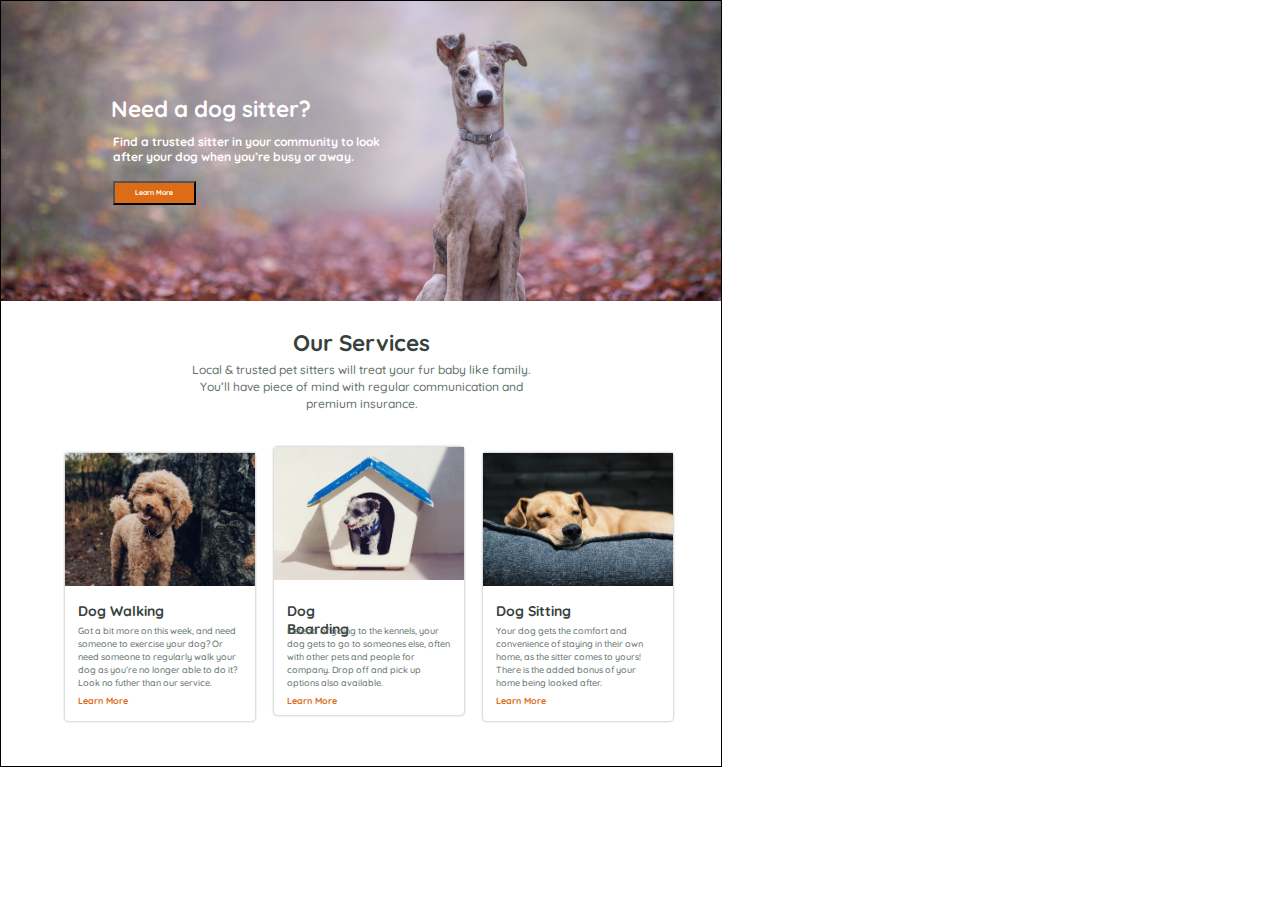
<file: index.html>
<!DOCTYPE html>
<html class="normal" lang="en-nz" dir="ltr">
<head>
   <meta charset="utf-8">
   <meta http-equiv="x-ua-compatible" content="ie=edge">
   <meta name="viewport" content="width=device-width, initial-scale=1">
   <link rel="stylesheet" type="text/css" href="normalize.css">
   <link rel="stylesheet" type="text/css" href="styles.css">
   <link href="https://fonts.googleapis.com/css?family=Quicksand:500,700" rel="stylesheet">
</head>
<body>
   <section class="desktop">
      <div class="topRectangle">
         <div class="top1"></div>
         <p class="textNeed">Need a dog sitter?</p>
         <p class="textFind">Find a trusted sitter in your community to look after your dog when you’re busy or away.</p>
         
         <button class="buttonFind">Learn More</button>

      </div>
      <p class="textServices">
         Our Services
      </p>
      <p class="textLocal">
         Local & trusted pet sitters will treat your fur baby like family. You’ll have piece of mind with regular communication and premium insurance.
      </p>

      <div class="bottomRectangle">
         <div class="MaskLeft"></div>
         <div class="Mask">
            <div class="MaskPic">
               <img class="specImg" src="assets/card-image-walking.png" alt="A walking dog">
               <p class="titleWalking">Dog Walking</p>
               <p class="textWalking">Got a bit more on this week, and need someone to exercise your dog? Or need someone to regularly walk your dog as you’re no longer able to do it? Look no futher than our service.</p>
               <p class="textLearnMore">Learn More</p>
            </div>
         </div>
         <div class="Mask">
            <div class="MaskPic">
               <img class="specImg" src="assets/card-image-boarding.png" alt="A boarding dog">
               <p class="titleBoarding">Dog Boarding</p>
               <p class="textWalking">Instead of going to the kennels, your dog gets to go to someones else, often with other pets and people for company. Drop off and pick up options also available.</p>
               <p class="textLearnMore">Learn More</p>
            </div>
         </div>
         <div class="Mask">
            <div class="MaskPic">
               <img class="specImg" src="assets/card-image-sitting.png" alt="A sitting dog">
               <p class="titleSitting">Dog Sitting</p>
               <p class="textWalking">Your dog gets the comfort and convenience of staying in their own home, as the sitter comes to yours! There is the added bonus of your home being looked after.</p>
               <p class="textLearnMore">Learn More</p>
            </div>
         </div>

      </div>
   </section>
</body>
</html>
</file>
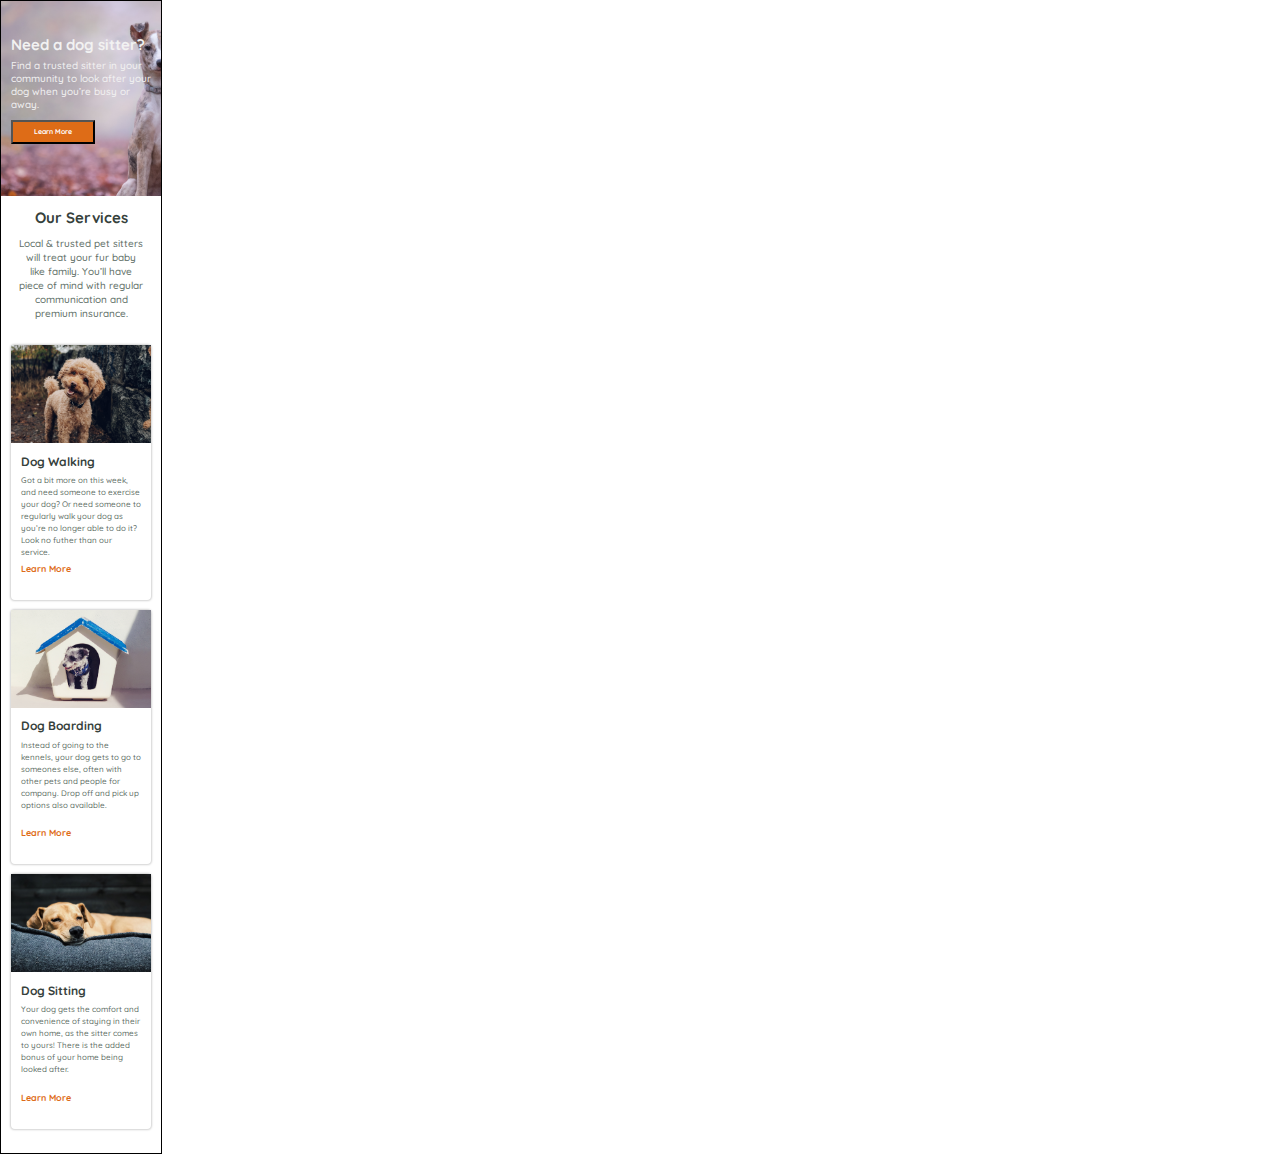
<file: mobile.html>
<!DOCTYPE html>
<html class="mobile" lang="en-nz" dir="ltr">
<head>
   <meta charset="utf-8">
   <meta http-equiv="x-ua-compatible" content="ie=edge">
   <meta name="viewport" content="width=device-width, initial-scale=1">
   <link rel="stylesheet" type="text/css" href="normalize.css">
   <link rel="stylesheet" type="text/css" href="styles.css">
   <link href="https://fonts.googleapis.com/css?family=Quicksand:500,700" rel="stylesheet">
</head>
<body>
   <section class="desktop">
      <div class="topRectangleMobile">
         <p class="textNeedMobile">Need a dog sitter?</p>
         <p class="textFindMobile">Find a trusted sitter in your community to look after your dog when you’re busy or away.</p>
         <button class="buttonFindMobile">Learn More</button>

      </div>
      <p class="textServicesMobile">Our Services</p>
      <p class="textLocalMobile">
         Local & trusted pet sitters will treat your fur baby like family. You’ll have piece of mind with regular communication and premium insurance.
      </p>
         
      <div class="MaskMobile">
         <div class="MaskPicMobile">
            <img class="specImgMobile" src="assets/card-image-walking.png" alt="A walking dog">
            <p class="titleWalkingMobile">Dog Walking</p>
            <p class="textWalkingMobile">Got a bit more on this week, and need someone to exercise your dog? Or need someone to regularly walk your dog as you’re no longer able to do it? Look no futher than our service.</p>
            <p class="textLearnMoreMobile">Learn More</p>
         </div>
      </div>
      <div class="MaskMobile2">
         <div class="MaskPicMobile">
            <img class="specImgMobile" src="assets/card-image-boarding.png" alt="A boarding dog">
            <p class="titleBoardingMobile">Dog Boarding</p>
            <p class="textBoardingMobile">Instead of going to the kennels, your dog gets to go to someones else, often with other pets and people for company. Drop off and pick up options also available.</p>
            <p class="textLearnMoreMobile">Learn More</p>
         </div>
      </div>
      <div class="MaskMobile2">
         <div class="MaskPicMobile">
            <img class="specImgMobile" src="assets/card-image-sitting.png" alt="A sitting dog">
            <p class="titleSittingMobile">Dog Sitting</p>
            <p class="textSittingMobile">Your dog gets the comfort and convenience of staying in their own home, as the sitter comes to yours! There is the added bonus of your home being looked after.</p>
            <p class="textLearnMoreMobile">Learn More</p>
            
         </div>
      </div>
   </section>
   
</body>
</html>
</file>
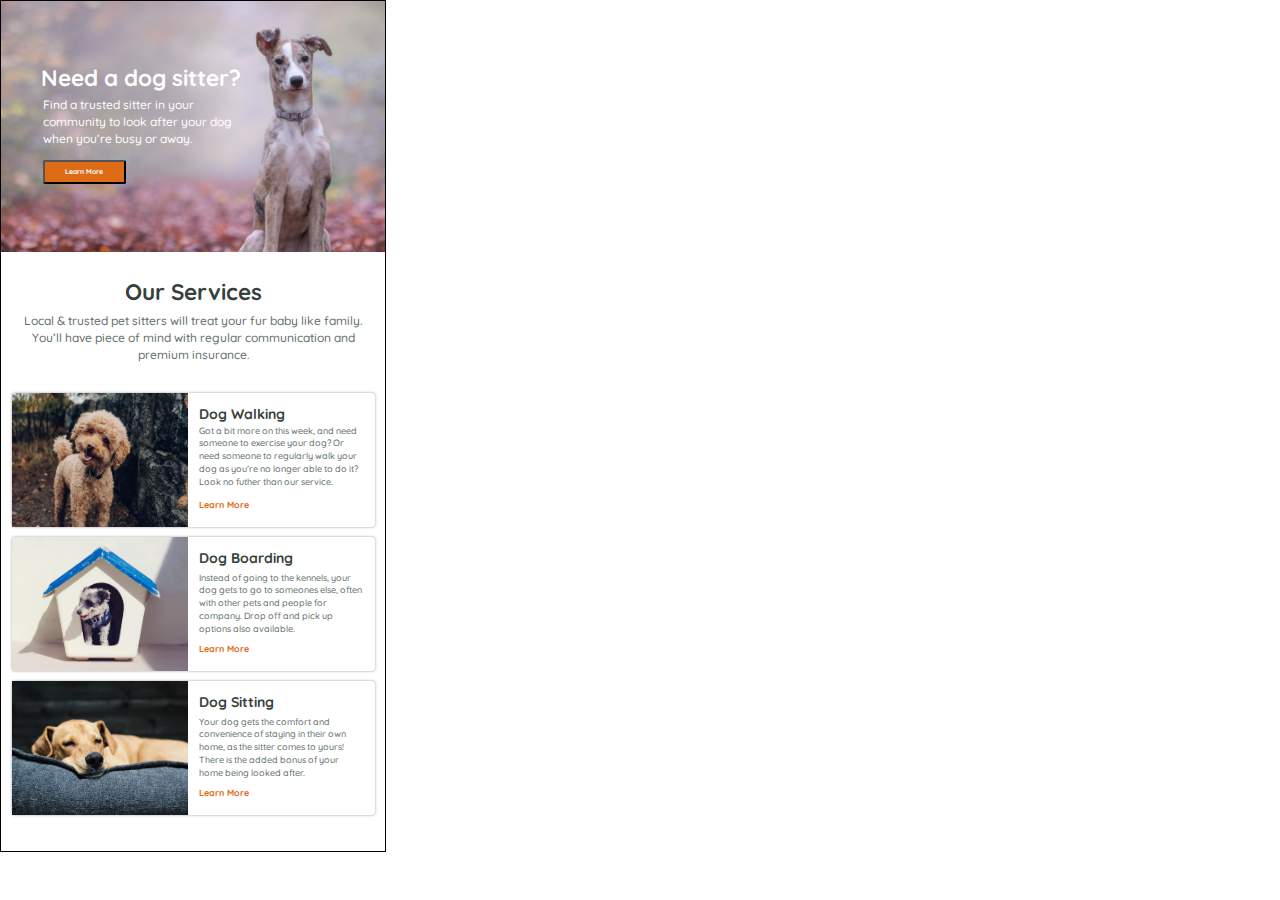
<file: tablet-tall.html>
<!DOCTYPE html>
<html class="tabletTall" lang="en-nz" dir="ltr">
<head>
   <meta charset="utf-8">
   <meta http-equiv="x-ua-compatible" content="ie=edge">
   <meta name="viewport" content="width=device-width, initial-scale=1">
   <link rel="stylesheet" type="text/css" href="normalize.css">
   <link rel="stylesheet" type="text/css" href="styles.css">
   <link href="https://fonts.googleapis.com/css?family=Quicksand:500,700" rel="stylesheet">
</head>
<body>
   <section class="desktop">
      <div class="topRectangleTall">
         <p class="textNeedTall">Need a dog sitter?</p>
         <p class="textFindTall">Find a trusted sitter in your community to look after your dog when you’re busy or away.</p>
         <button class="buttonFindTall">Learn More</button>

      </div>
      <p class="textServicesTall">Our Services</p>
      <p class="textLocalTall">
         Local & trusted pet sitters will treat your fur baby like family. You’ll have piece of mind with regular communication and premium insurance.
      </p>
         
      <div class="MaskTall">
         <div class="MaskPicTall">
            <img class="specImgTall" src="assets/card-image-walking.png" alt="A walking dog">
            <p class="titleWalkingTall">Dog Walking</p>
            <p class="textWalkingTall">Got a bit more on this week, and need someone to exercise your dog? Or need someone to regularly walk your dog as you’re no longer able to do it? Look no futher than our service.</p>
            <p class="textLearnMoreTall">Learn More</p>
         </div>
      </div>
      <div class="MaskTall2">
         <div class="MaskPicTall">
            <img class="specImgTall" src="assets/card-image-boarding.png" alt="A boarding dog">
            <p class="titleBoardingTall">Dog Boarding</p>
            <p class="textBoardingTall">Instead of going to the kennels, your dog gets to go to someones else, often with other pets and people for company. Drop off and pick up options also available.</p>
            <p class="textLearnMoreTall">Learn More</p>
         </div>
      </div>
      <div class="MaskTall2">
         <div class="MaskPicTall">
            <img class="specImgTall" src="assets/card-image-sitting.png" alt="A sitting dog">
            <p class="titleSittingTall">Dog Sitting</p>
            <p class="textSittingTall">Your dog gets the comfort and convenience of staying in their own home, as the sitter comes to yours! There is the added bonus of your home being looked after.</p>
            <p class="textLearnMoreTall">Learn More</p>
            
         </div>
      </div>
   </section>
   
</body>
</html>
</file>
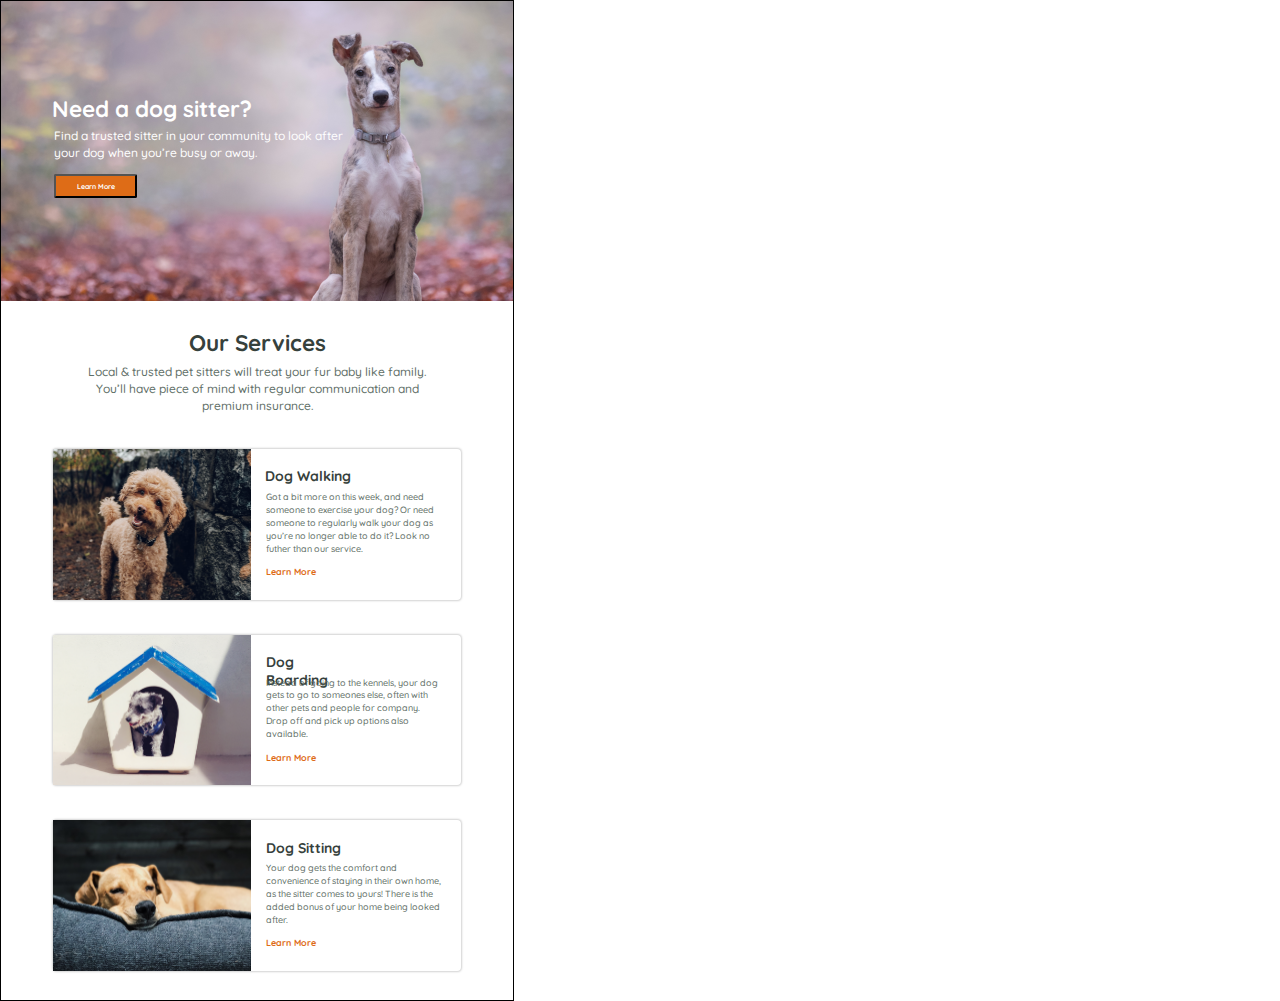
<file: tablet-wide.html>
<!DOCTYPE html>
<html class="tabletWide" lang="en-nz" dir="ltr">
<head>
   <meta charset="utf-8">
   <meta http-equiv="x-ua-compatible" content="ie=edge">
   <meta name="viewport" content="width=device-width, initial-scale=1">
   <link rel="stylesheet" type="text/css" href="normalize.css">
   <link rel="stylesheet" type="text/css" href="styles.css">
   <link href="https://fonts.googleapis.com/css?family=Quicksand:500,700" rel="stylesheet">
</head>
<body>
   <section class="desktop">
      <div class="topRectangleWide">
         <div class="top1"></div>
         <p class="textNeedWide">Need a dog sitter?</p>
         <p class="textFindWide">Find a trusted sitter in your community to look after your dog when you’re busy or away.</p>
         
         <button class="buttonFindWide">Learn More</button>

      </div>
      <p class="textServicesWide">
         Our Services
      </p>
      <p class="textLocalWide">
         Local & trusted pet sitters will treat your fur baby like family. You’ll have piece of mind with regular communication and premium insurance.
      </p>
         
      <div class="MaskWide">
         <div class="MaskPicWide">
            <img class="specImgWide" src="assets/card-image-walking.png" alt="A walking dog">
            <p class="titleWalkingWide">Dog Walking</p>
            <p class="textWalkingWide">Got a bit more on this week, and need someone to exercise your dog? Or need someone to regularly walk your dog as you’re no longer able to do it? Look no futher than our service.</p>
            <p class="textLearnMoreWide">Learn More</p>
         </div>
      </div>
      <div class="MaskWide">
         <div class="MaskPicWide">
            <img class="specImgWide" src="assets/card-image-boarding.png" alt="A boarding dog">
            <p class="titleBoardingWide">Dog Boarding</p>
            <p class="textBoardingWide">Instead of going to the kennels, your dog gets to go to someones else, often with other pets and people for company. Drop off and pick up options also available.</p>
            <p class="textLearnMoreWide">Learn More</p>
         </div>
      </div>
      <div class="MaskWide">
         <div class="MaskPicWide">
            <div>
               <img class="specImgWide" src="assets/card-image-sitting.png" alt="A sitting dog">
            <p class="titleSittingWide">Dog Sitting</p>
            <p class="textSittingWide">Your dog gets the comfort and convenience of staying in their own home, as the sitter comes to yours! There is the added bonus of your home being looked after.</p>
            <p class="textLearnMoreWide">Learn More</p>
            </div>
            
         </div>
      </div>
   </section>
   
</body>
</html>
</file>
<file: styles.css>
.normal {
        width: 720px;
        height: 765px;
        border: black;
        border-style: solid;
        border-width: 0.01px;
    }
    .tabletWide {
        width: 512px;
        height: 999px;
        border: black;
        border-style: solid;
        border-width: 0.01px;
    }
    .tabletTall {
        width: 384px;
        height: 850px;
        border: black;
        border-style: solid;
        border-width: 0.01px;
    }
    .mobile {
        width: 160px;
        height: 1136.5px;
        padding: 0 0 15.5px;
        border: black;
        border-style: solid;
        border-width: 0.01px;
    }

    .Desktop {
        width: 720px;
        height: 765px;
        padding: 0.5px 0 50.5px;
        
    }
    .topRectangle {
        width: 100%;
        height: 300px;
        margin: 0 0 27px;
        background-image: url(assets/main-banner.png);
        background-size: cover;
    }
    .topRectangleWide {
        width: 100%;
        height: 300px;
        margin: 0 0 27px;
        background-image: url(assets/main-banner.png);
        background-size: cover;
        background-position-x: 50%;
    }
    .topRectangleTall {
        width: 100%;
        height: 250.5px;
        background-image: url(assets/main-banner.png);
        background-size: cover;
        background-position-x: 50%;
    }
    .topRectangleMobile {
        width: 160px;
        height: 195px;
        background-image: url(assets/main-banner.png);
        background-size: cover;
        background-position-x: 50%;
    }

    .top1{
        height: 70.5px;
        width:  720px;
    }
    .textNeed {
        width: 201px;
        height: 28px;
        margin-left: 109.5px;
        margin-bottom: 5px;
        font-family: Quicksand;
        font-size: 22.5px;
        font-weight: bold;
        font-stretch: normal;
        font-style: normal;
        line-height: normal;
        letter-spacing: normal;
        color: #ffffff;
    }
    .textNeedWide {
        width: 201px;
        height: 28px;
        margin-left: 50.5px;
        margin-bottom: 5px;
        font-family: Quicksand;
        font-size: 22.5px;
        font-weight: bold;
        font-stretch: normal;
        font-style: normal;
        line-height: normal;
        letter-spacing: normal;
        color: #ffffff;
    }
    .textNeedTall {
        position: absolute;
        width: 201px;
        height: 28px;
        margin: 62px 143px 160.5px 40px;
        font-family: Quicksand;
        font-size: 22.5px;
        font-weight: bold;
        font-stretch: normal;
        font-style: normal;
        line-height: normal;
        letter-spacing: normal;
        color: #ffffff;
    }
    .textNeedMobile {
        position: absolute;
        width: 135px;
        height: 19px;
        margin: 34px 15px 142px 10px;
        font-family: Quicksand;
        font-size: 15px;
        font-weight: bold;
        font-stretch: normal;
        font-style: normal;
        line-height: normal;
        letter-spacing: normal;
        color: #f2f2f2;
    }

    .buttonFind {
        width: 83.5px;
        height: 24px;
        border-radius: 0px;
        background-color: #de6c17;
        margin-left: 111.5px;
        margin-bottom: 108px;

        font-family: Quicksand;
        font-size: 7px;
        font-weight: bold;
        font-stretch: normal;
        font-style: normal;
        line-height: normal;
        letter-spacing: normal;
        color: #ffffff;
        
    }
    .buttonFindWide {
        width: 83.5px;
        height: 24px;
        margin: 12.5px 208.5px 0 52.5px;
        padding: 6.5px 16.5px 6px 17px;
        border-radius: 2px;
        background-color: #de6c17;

        font-family: Quicksand;
        font-size: 7px;
        font-weight: bold;
        font-stretch: normal;
        font-style: normal;
        line-height: normal;
        letter-spacing: normal;
        color: #ffffff;
        
    }
    .buttonFindTall {
        position: absolute;
        width: 83.5px;
        height: 24px;
        margin: 158.5px 259px 68px 41.5px;
        border-radius: 2px;
        background-color: #de6c17;

        font-family: Quicksand;
        font-size: 7px;
        font-weight: bold;
        font-stretch: normal;
        font-style: normal;
        line-height: normal;
        letter-spacing: normal;
        color: #ffffff;
        
    }
    .buttonFindMobile {
        position: absolute;
        width: 83.5px;
        height: 24px;
        margin: 118.5px 56.5px 52px 10px;
        background-color: #de6c17;

        font-family: Quicksand;
        font-size: 7px;
        font-weight: bold;
        font-stretch: normal;
        font-style: normal;
        line-height: normal;
        letter-spacing: normal;
        color: #ffffff;
        
    }

    .textFind {
        width: 292px;
        height: 34px;
        margin-left: 111.5px;
        margin-bottom: 12.5px;
        font-family: Quicksand;
        font-size: 12px;
        font-weight: bold;
        font-stretch: normal;
        font-style: normal;
        line-height: normal;
        letter-spacing: normal;
        color: #ffffff;
    }
    .textFindWide {
        width: 292px;
        height: 34px;
        margin-left: 52.5px;
        margin-top: 0px;
        margin-bottom: 0px;
        font-family: Quicksand;
        font-size: 12px;
        font-weight: 500;
        font-stretch: normal;
        font-style: normal;
        line-height: 1.42;
        letter-spacing: normal;
        color: #ffffff;
    }
    .textFindTall {
        position: absolute;
        width: 207px;
        height: 51px;
        margin: 95px 135.5px 104.5px 41.5px;
        margin-bottom: 0px;
        font-family: Quicksand;
        font-size: 12px;
        font-weight: 500;
        font-stretch: normal;
        font-style: normal;
        line-height: 1.42;
        letter-spacing: normal;
        color: #ffffff;
    }
    .textFindMobile {
        position: absolute;
        width: 140px;
        height: 52px;
        margin: 58px 10px 85px 10px;
        font-family: Quicksand;
        font-size: 10px;
        font-weight: 500;
        font-stretch: normal;
        font-style: normal;
        line-height: 1.3;
        letter-spacing: normal;
        color: #f2f2f2;
    }

    .textServices {
        width: 100%;
        height: 28px;
        font-family: Quicksand;
        font-size: 22.5px;
        font-weight: bold;
        font-stretch: normal;
        font-style: normal;
        line-height: normal;
        letter-spacing: normal;
        color: #36413c;
        margin-left: 291.5px;
        margin-bottom: 5px;
    }
    .textServicesWide {
        width: 137.5px;
    height: 28px;
    margin: 12.5px 187px 7px 187.5px;
    font-family: Quicksand;
    font-size: 22.5px;
    font-weight: bold;
    font-stretch: normal;
    font-style: normal;
    line-height: normal;
    letter-spacing: normal;
    color: #36413c;
    }
    .textServicesTall {
        position: absolute;
        width: 137.5px;
        height: 28px;
        margin: 25px 123px 547.5px 123.5px;
        font-family: Quicksand;
        font-size: 22.5px;
        font-weight: bold;
        font-stretch: normal;
        font-style: normal;
        line-height: normal;
        letter-spacing: normal;
        color: #36413c;
    }
    .textServicesMobile {
        position: absolute;
        width: 140px;
        height: 19px;
        margin: 11.5px 10px 10px;
        font-family: Quicksand;
        font-size: 15px;
        font-weight: bold;
        font-stretch: normal;
        font-style: normal;
        line-height: normal;
        letter-spacing: normal;
        text-align: center;
        color: #36413c;
    }

    .textLocal {
        width: 344.5px;
        height: 51px;
        font-family: Quicksand;
        font-size: 12px;
        font-weight: 500;
        font-stretch: normal;
        font-style: normal;
        line-height: 1.42;
        letter-spacing: normal;
        text-align: center;
        color: #5e6e66;

        margin-left: 188px;
        margin-top: 0px;
        margin-bottom: 35px;
    }
    .textLocalWide {
        width: 344.5px;
    height: 51px;
    margin: 7px 83.5px 35px 84px;
    font-family: Quicksand;
    font-size: 12px;
    font-weight: 500;
    font-stretch: normal;
    font-style: normal;
    line-height: 1.42;
    letter-spacing: normal;
    text-align: center;
    color: #5e6e66;
    }
    .textLocalTall {
        position: absolute;
        width: 344.5px;
        height: 51px;
        margin: 60px 19.5px 489px 20px;
        font-family: Quicksand;
        font-size: 12px;
        font-weight: 500;
        font-stretch: normal;
        font-style: normal;
        line-height: 1.42;
        letter-spacing: normal;
        text-align: center;
        color: #5e6e66;
    }
    .textLocalMobile {
        position: absolute;
        width: 126.5px;
        height: 84px;
        margin: 40.5px 16.5px 24.5px 17px;
        font-family: Quicksand;
        font-size: 10px;
        font-weight: 500;
        font-stretch: normal;
        font-style: normal;
        line-height: 1.4;
        letter-spacing: normal;
        text-align: center;
        color: #5e6e66;
    }

    .MaskLeft {
        display: inline-block;
        width: 45px;
        height: 100px;
    }
    .Mask {
        display: inline-block;
        width: 190px;
        height: 268px;
        
        border-radius: 4px;
        box-shadow: 0 0 2px 0.5px rgba(0, 0, 0, 0.18);

        margin-left: 15px;
    }
    .MaskWide {
        width: 407.5px;
    height: 150.5px;
    margin: 35px 52.5px 10px 52px;
    border-radius: 4px;
    box-shadow: 0 0 2px 0.5px rgba(0, 0, 0, 0.18);
    background-color: #ffffff;
    }
    .MaskTall {
        width: 363.5px;
        height: 134px;
        margin: 141px 10px 10px 10.5px;
        border-radius: 4px;
        box-shadow: 0 0 2px 0.5px rgba(0, 0, 0, 0.18);
        background-color: #ffffff;
    }
    .MaskTall2 {
        width: 363.5px;
        height: 134px;
        margin: 0px 10px 10px 10.5px;
        border-radius: 4px;
        box-shadow: 0 0 2px 0.5px rgba(0, 0, 0, 0.18);
        background-color: #ffffff;
    }
    .MaskMobile {
        width: 140px;
        height: 239px;
        margin: 149px 10px 10px 10px;
        padding: 0 0 10px;
        border-radius: 4px;
        box-shadow: 0 0 2px 0.5px rgba(0, 0, 0, 0.18);
        background-color: #ffffff;

        padding: 0 0 15.5px;
        border-radius: 4px;
        box-shadow: 0 0 2px 0.5px rgba(0, 0, 0, 0.18);
        background-color: #ffffff;
    }
    .MaskMobile2 {
        width: 140px;
        height: 239px;
        margin: 0px 10px 10px;
        padding: 0 0 10px;
        border-radius: 4px;
        box-shadow: 0 0 2px 0.5px rgba(0, 0, 0, 0.18);
        background-color: #ffffff;

        padding: 0 0 15.5px;
        border-radius: 4px;
        box-shadow: 0 0 2px 0.5px rgba(0, 0, 0, 0.18);
        background-color: #ffffff;
    }


    .MaskPic {
        width: 190px;
        height: 133px;
    }
    .MaskPicWide {
        width: 198px;
        height: 150.5px;
        margin: 0 14.5px 0 0;
    }
    .MaskPicTall {
        width: 176px;
        height: 134px;
        margin: 0 14.5px 0 0;
    }
    .MaskPicMobile {
        width: 140px;
        height: 98px;
        margin: 0 0 10.5px;
    }

    .specImg {
        margin: auto;
        display: inline;
        max-width: 100%;
        max-height: 100%;
        padding: 0%;
        align-self: left;
    }
    .specImgWide {
        position: absolute;
        width: 198px;
        height: 150.5px;
        padding: 0%;
        align-self: left;
    }
    .specImgTall {
        position: absolute;
        width: 176px;
        height: 134px;
        padding: 0%;
        align-self: left;
    }
    .specImgMobile {
        position: absolute;
        width: 140px;
        height: 98px;
        margin: 0 0 10.5px;
    }

    .titleWalking {
        width: 86px;
        height: 17.5px;
        margin: 12.5px 91.5px 5px 12.5px;
        font-family: Quicksand;
        font-size: 14px;
        font-weight: bold;
        font-stretch: normal;
        font-style: normal;
        line-height: normal;
        letter-spacing: normal;
        color: #36413c;
    }
    .titleWalkingWide {
            position: absolute;
            width: 152.5px;
            height: 17.5px;
            margin: 18px 42.5px 6.5px 212px;
            font-family: Quicksand;
            font-size: 14px;
            font-weight: bold;
            font-stretch: normal;
            font-style: normal;
            line-height: normal;
            letter-spacing: normal;
            color: #36413c;
    }
    .titleWalkingTall {
        position: absolute;
        width: 136px;
        height: 17.5px;
        margin: 12.5px 40.5px 104px 187px;
        font-family: Quicksand;
        font-size: 14px;
        font-weight: bold;
        font-stretch: normal;
        font-style: normal;
        line-height: normal;
        letter-spacing: normal;
        color: #36413c;
    }
    .titleWalkingMobile {
        position: absolute;
        width: 110px;
        height: 15px;
        margin: 108.5px 20px 115.5px 10px;

        font-family: Quicksand;
        font-size: 12px;
        font-weight: bold;
        font-stretch: normal;
        font-style: normal;
        line-height: normal;
        letter-spacing: normal;
        color: #36413c;
    }
    .textWalking {
        width: 165px;
        height: 65px;
        margin: 5px 12.5px 10px;
        margin-bottom: -5px;
        font-family: Quicksand;
        font-size: 9px;
        font-weight: 500;
        font-stretch: normal;
        font-style: normal;
        line-height: 1.44;
        letter-spacing: normal;
        color: #5e6e66;
    }
    .textWalkingWide {
        position: absolute;
        width: 184px;
        height: 65px;
        margin: 42px 10.5px 43.5px 213px;
        margin-bottom: -5px;
        font-family: Quicksand;
        font-size: 9px;
        font-weight: 500;
        font-stretch: normal;
        font-style: normal;
        line-height: 1.44;
        letter-spacing: normal;
        color: #5e6e66;
    }
    .textWalkingTall {
        position: absolute;
        width: 163px;
        height: 65px;
        margin: 32px 13.5px 34px 187px;
        font-family: Quicksand;
        font-size: 9px;
        font-weight: 500;
        font-stretch: normal;
        font-style: normal;
        line-height: 1.44;
        letter-spacing: normal;
        color: #5e6e66;
    }
    .textWalkingMobile {
        position: absolute;
        width: 120px;
        height: 84px;
        margin: 129px 10px 26px;
        font-family: Quicksand;
        font-size: 8px;
        font-weight: 500;
        font-stretch: normal;
        font-style: normal;
        line-height: 1.5;
        letter-spacing: normal;
        color: #5e6e66;
    }

    .titleBoarding {
        width: 93px;
        height: 17.5px;
        margin: 18px 91.5px 5px 12.5px;
        font-family: Quicksand;
        font-size: 14px;
        font-weight: bold;
        font-stretch: normal;
        font-style: normal;
        line-height: normal;
        letter-spacing: normal;
        color: #36413c;
    }
    .titleBoardingWide {
        position: absolute;
        width: 93px;
        height: 17.5px;
        margin: 18.5px 42px 114px 212.5px;
        font-family: Quicksand;
        font-size: 14px;
        font-weight: bold;
        font-stretch: normal;
        font-style: normal;
        line-height: normal;
        letter-spacing: normal;
        color: #36413c;
    }
    .titleBoardingTall {
        position: absolute;
        width: 136px;
        height: 17.5px;
        margin: 12.5px 40px 103px 187px;
        font-family: Quicksand;
        font-size: 14px;
        font-weight: bold;
        font-stretch: normal;
        font-style: normal;
        line-height: normal;
        letter-spacing: normal;
        color: #36413c;
    }
    .titleBoardingMobile {
        position: absolute;
        width: 110px;
        height: 15px;
        margin: 108.5px 20px 115.5px 10px;
        font-family: Quicksand;
        font-size: 12px;
        font-weight: bold;
        font-stretch: normal;
        font-style: normal;
        line-height: normal;
        letter-spacing: normal;
        color: #36413c;
    }

    .textBoardingWide{
        position: absolute;
    width: 172px;
    height: 65px;
    margin: 42px 2px 43.5px 213px;
    font-family: Quicksand;
    font-size: 9px;
    font-weight: 500;
    font-stretch: normal;
    font-style: normal;
    line-height: 1.44;
    letter-spacing: normal;
    color: #5e6e66;
    }
    .textBoardingTall{
        position: absolute;
        width: 163px;
        height: 65px;
        margin: 35px 13.5px 34px 187px;
        font-family: Quicksand;
        font-size: 9px;
        font-weight: 500;
        font-stretch: normal;
        font-style: normal;
        line-height: 1.44;
        letter-spacing: normal;
        color: #5e6e66;
    }
    .textBoardingMobile {
        position: absolute;
        width: 120px;
        height: 72px;
        margin: 129px 10px 38px;
        font-family: Quicksand;
        font-size: 8px;
        font-weight: 500;
        font-stretch: normal;
        font-style: normal;
        line-height: 1.5;
        letter-spacing: normal;
        color: #5e6e66;
    }

    .titleSitting {
        width: 75.5px;
        height: 17.5px;
        margin: 12.5px 91.5px 5px 12.5px;
        font-family: Quicksand;
        font-size: 14px;
        font-weight: bold;
        font-stretch: normal;
        font-style: normal;
        line-height: normal;
        letter-spacing: normal;
        color: #36413c;
    }
    .titleSittingWide {
            position: absolute;
            width: 152.5px;
            height: 17.5px;
            margin: 18.5px 42.5px 114.5px 212.5px;
            font-family: Quicksand;
            font-size: 14px;
            font-weight: bold;
            font-stretch: normal;
            font-style: normal;
            line-height: normal;
            letter-spacing: normal;
            color: #36413c;
    }
    .titleSittingTall {
        position: absolute;
        width: 136px;
        height: 17.5px;
        margin: 12.5px 40.5px 104px 187px;
        font-family: Quicksand;
        font-size: 14px;
        font-weight: bold;
        font-stretch: normal;
        font-style: normal;
        line-height: normal;
        letter-spacing: normal;
        color: #36413c;
    }
    .titleSittingMobile {
        position: absolute;
        width: 120px;
        height: 72px;
        margin: 108.5px 20px 115.5px 10px;
        font-family: Quicksand;
        font-size: 12px;
        font-weight: bold;
        font-stretch: normal;
        font-style: normal;
        line-height: normal;
        letter-spacing: normal;
        color: #36413c;
    }

    .textSittingWide{
            position: absolute;
            width: 175.5px;
            height: 65px;
            margin: 42px 19px 43.5px 213px;
            font-family: Quicksand;
            font-size: 9px;
            font-weight: 500;
            font-stretch: normal;
            font-style: normal;
            line-height: 1.44;
            letter-spacing: normal;
            color: #5e6e66;
    }
    .textSittingTall{
        position: absolute;
        width: 163px;
        height: 65px;
        margin: 35px 13px 34px 187.5px;
        font-family: Quicksand;
        font-size: 9px;
        font-weight: 500;
        font-stretch: normal;
        font-style: normal;
        line-height: 1.44;
        letter-spacing: normal;
        color: #5e6e66;
    }
    .textSittingMobile {
        position: absolute;
        width: 120px;
        height: 72px;
        margin: 129px 10px 38px;
        font-family: Quicksand;
        font-size: 8px;
        font-weight: 500;
        font-stretch: normal;
        font-style: normal;
        line-height: 1.5;
        letter-spacing: normal;
        color: #5e6e66;
    }

    .textLearnMore {
        display: inline-block;
        width: 50px;
        height: 11.5px;
        margin: 10px 4.5px 0px 12.5px;
        font-family: Quicksand;
        font-size: 9px;
        font-weight: bold;
        font-stretch: normal;
        font-style: normal;
        line-height: normal;
        letter-spacing: normal;
        color: #de6c17;
        
    }
    .textLearnMoreWide {
        display: inline-block;
        width: 50px;
        height: 11.5px;
        margin: 117px 144.5px 22px 213px;
        font-family: Quicksand;
        font-size: 9px;
        font-weight: bold;
        font-stretch: normal;
        font-style: normal;
        line-height: normal;
        letter-spacing: normal;
        color: #de6c17;
        
    }
    .textLearnMoreTall {
        position: absolute;
        width: 52.5px;
        height: 11.5px;
        margin: 106.5px 124px 16px 187px;
        font-family: Quicksand;
        font-size: 9px;
        font-weight: bold;
        font-stretch: normal;
        font-style: normal;
        line-height: normal;
        letter-spacing: normal;
        color: #de6c17;
        
    }
    .textLearnMoreMobile {
        position: absolute;
        width: 50.5px;
        height: 11.5px;
        margin: 217.5px 79.5px 10px 10px;
        font-family: Quicksand;
        font-size: 9px;
        font-weight: bold;
        font-stretch: normal;
        font-style: normal;
        line-height: normal;
        letter-spacing: normal;
        color: #de6c17;
        
    }
</file>
